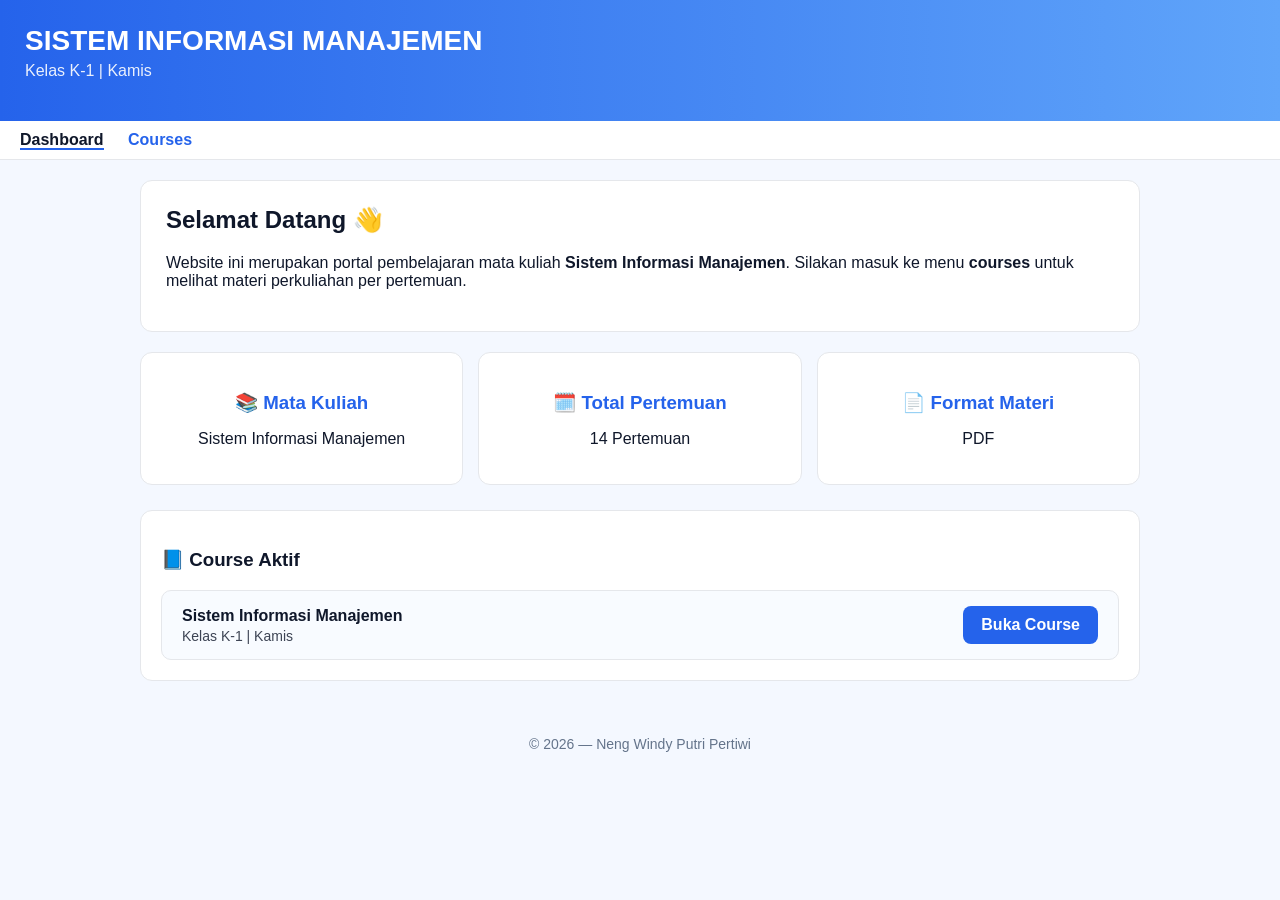
<file: index.html>
<!DOCTYPE html>
<html lang="id">
<head>
  <meta charset="UTF-8">
  <title>Dashboard - Sistem Informasi Manajemen</title>
  <meta name="viewport" content="width=device-width, initial-scale=1.0">
  <link rel="stylesheet" href="style.css">
</head>
<body>

<!-- Header -->
<header class="lms-header">
  <div class="lms-title">
    <h1>SISTEM INFORMASI MANAJEMEN</h1>
    <p>Kelas K-1 | Kamis</p>
  </div>
</header>

<!-- Navigation -->
<nav class="lms-nav">
  <a class="active" href="index.html">Dashboard</a>
  <a href="materi.html">Courses</a>
</nav>

<!-- Main Container -->
<main class="lms-container">

  <!-- Welcome Card -->
  <div class="dashboard-welcome">
    <h2>Selamat Datang 👋</h2>
    <p>
      Website ini merupakan portal pembelajaran mata kuliah
      <b>Sistem Informasi Manajemen</b>.  
      Silakan masuk ke menu <b>courses</b> untuk melihat materi perkuliahan per pertemuan.
    </p>
  </div>

  <!-- Info Cards -->
  <div class="dashboard-grid">

    <div class="dashboard-card">
      <h3>📚 Mata Kuliah</h3>
      <p>Sistem Informasi Manajemen</p>
    </div>

    <div class="dashboard-card">
      <h3>🗓️ Total Pertemuan</h3>
      <p>14 Pertemuan</p>
    </div>

    <div class="dashboard-card">
      <h3>📄 Format Materi</h3>
      <p>PDF</p>
    </div>

  </div>

  <!-- Course Card -->
  <div class="dashboard-course">

    <h3>📘 Course Aktif</h3>

    <div class="course-item">
      <div>
        <h4>Sistem Informasi Manajemen</h4>
        <p>Kelas K-1 | Kamis</p>
      </div>
      <a href="materi.html" class="course-button">Buka Course</a>
    </div>

  </div>

  </div> <!-- penutup dashboard-course -->

  <!-- Footer Note -->
  <div class="dashboard-footer-note">
    © 2026 — Neng Windy Putri Pertiwi
  </div>

</main>


</body>
</html>
</file>
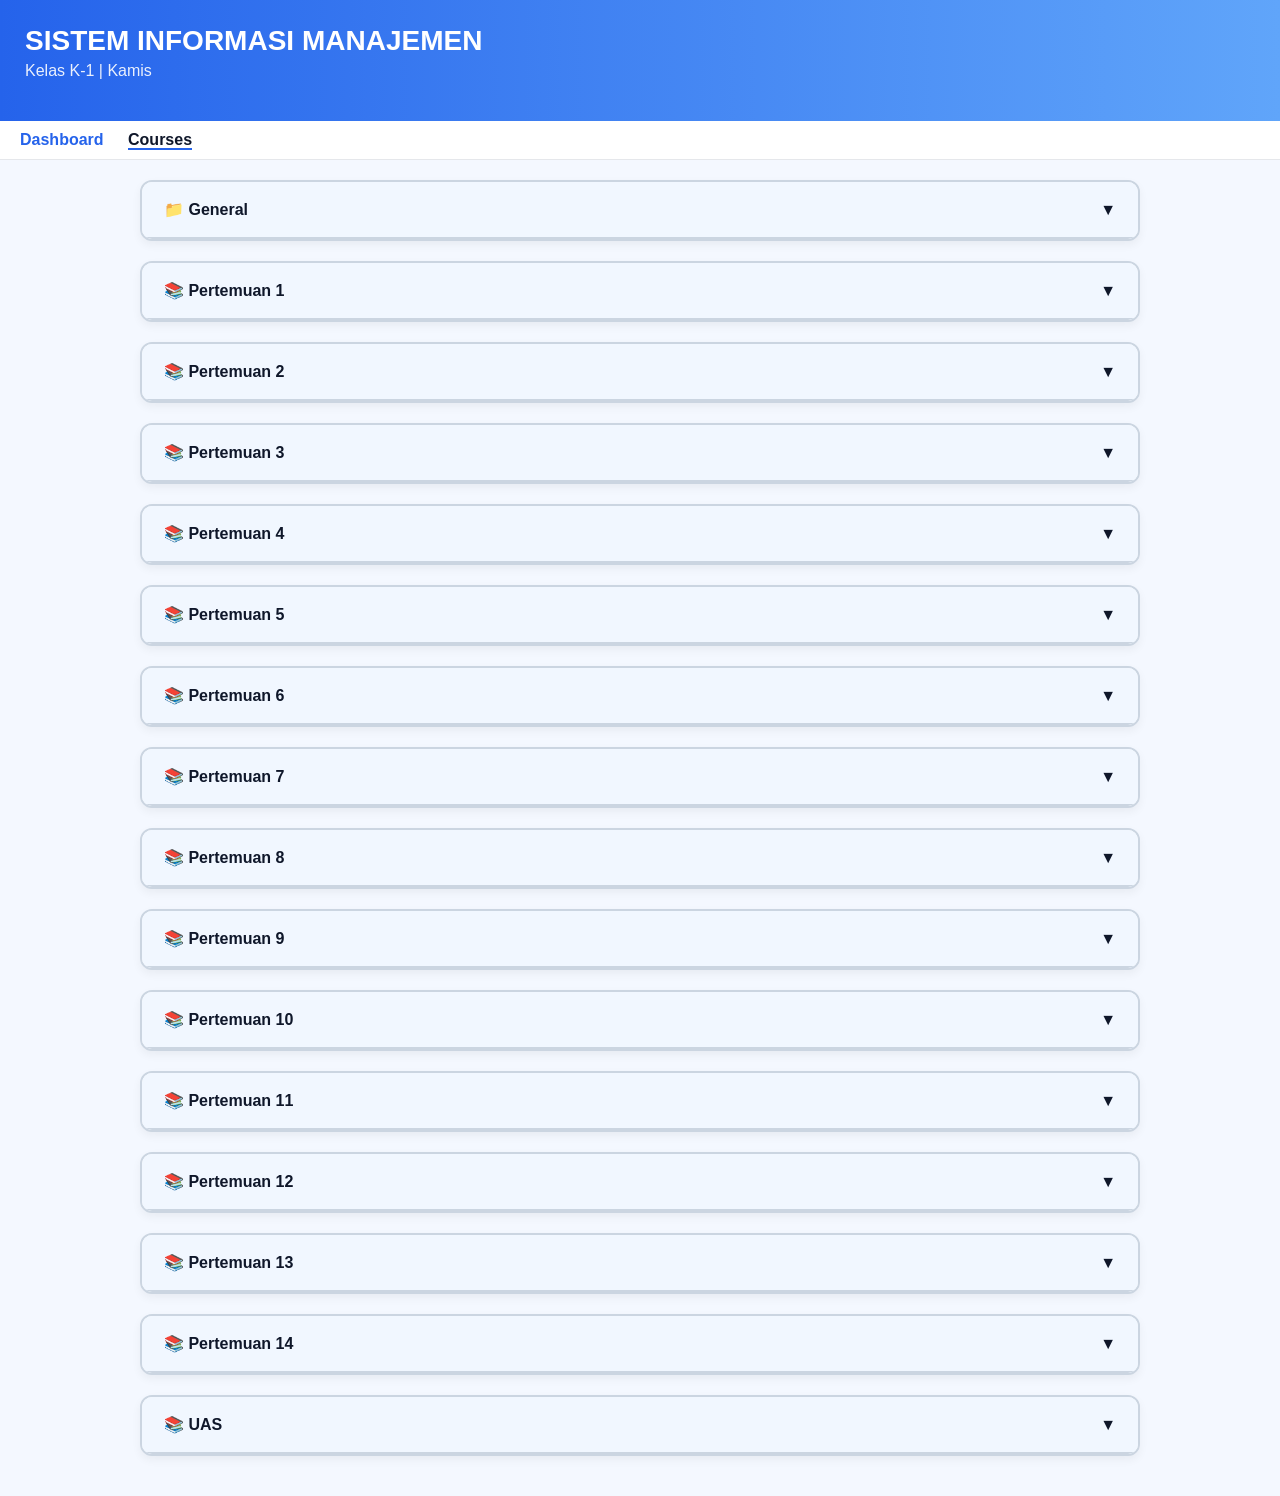
<file: materi.html>
<!DOCTYPE html>
<html lang="id">
<head>
  <meta charset="UTF-8">
  <title>Course - Sistem Informasi Manajemen</title>
  <meta name="viewport" content="width=device-width, initial-scale=1.0">
  <link rel="stylesheet" href="style.css">
</head>
<body class="lms-body">

<header class="lms-header">
  <div class="lms-title">
    <h1>SISTEM INFORMASI MANAJEMEN</h1>
    <p>Kelas K-1 | Kamis</p>
  </div>
</header>

<nav class="lms-nav">
  <a href="index.html">Dashboard</a>
  <a class="active" href="materi.html">Courses</a>
</nav>

<main class="lms-container">

  <!-- General -->
  <div class="lms-section">
    <button class="lms-section-header">
      📁 General
      <span>▼</span>
    </button>
    <div class="lms-section-content">
        <a class="lms-item" href="pdf\rps_mata_kuliah.pdf" target="_blank">
            📄 RPS Mata Kuliah
        </a>
        <a class="lms-item" href="pdf\kontrak_perkuliahan.pdf" target="_blank">
            📄 Kontrak Perkuliahan
        </a>
    </div>
  </div>

  <!-- Pertemuan 1 -->
  <div class="lms-section">
    <button class="lms-section-header">
      📚 Pertemuan 1
      <span>▼</span>
    </button>
    <div class="lms-section-content">
        <a class="lms-item" href="pdf/pertemuan1_konsep_dasar_sim.pdf" target="_blank">
            📄 Konsep Dasar SIM
        </a>
        <a class="lms-item" href="pdf/pertemuan1_tugas1.pdf" target="_blank">
            📝 Tugas 1
        </a>
</div>

    </div>
  </div>

  <!-- Pertemuan 2 -->
  <div class="lms-section">
    <button class="lms-section-header">
      📚 Pertemuan 2
      <span>▼</span>
    </button>
    <div class="lms-section-content">
        <a class="lms-item" href="pdf\pertemuan2_gambaran_umum_sistem_informasi_manajemen.pdf" target="_blank">
            📄 Gambaran Umum SIM
        </a>
        <a class="lms-item" href="pdf/pertemuan1_tugas2.pdf" target="_blank">
            📝 Tugas 2
        </a>
    </div>
  </div>

  <!-- Pertemuan 3 -->
  <div class="lms-section">
    <button class="lms-section-header">
      📚 Pertemuan 3
      <span>▼</span>
    </button>
    <div class="lms-section-content">
        <a class="lms-item" href="pdf/pertemuan3_komponen_sistem_informasi_manajemen.pdf" target="_blank">
            📄 Komponen Sistem Informasi Manajemen
        </a>
        <a class="lms-item" href="pdf/pertemuan1_tugas2.pdf" target="_blank">
            📝 Tugas 3
        </a>
    </div>
  </div>

  <!-- Pertemuan 4 -->
  <div class="lms-section">
    <button class="lms-section-header">
      📚 Pertemuan 4
      <span>▼</span>
    </button>
    <div class="lms-section-content">
        <a class="lms-item" href="pdf/pertemuan4_sistem_manajemen_database.pdf" target="_blank">
            📄 Sistem Manajemen Database
        </a>
        <a class="lms-item" href="pdf/pertemuan1_tugas2.pdf" target="_blank">
            📝 Tugas 4
        </a>
    </div>
  </div>

  <!-- Pertemuan 5 -->
  <div class="lms-section">
    <button class="lms-section-header">
      📚 Pertemuan 5
      <span>▼</span>
    </button>
    <div class="lms-section-content">
        <a class="lms-item" href="pdf/pertemuan5_sistem_informasi_organisasi_dan_strategi.pdf" target="_blank">
            📄 Sistem Informasi, Organisasi, dan Strategi
        </a>
        <a class="lms-item" href="pdf/pertemuan1_tugas2.pdf" target="_blank">
            📝 Tugas 5
        </a>
    </div>
  </div>

  <!-- Pertemuan 6 -->
  <div class="lms-section">
    <button class="lms-section-header">
      📚 Pertemuan 6
      <span>▼</span>
    </button>
    <div class="lms-section-content">
        <a class="lms-item" href="pdf/pertemuan6_dimensi_sistem_informasi_dan_aset_komplementer_sistem.pdf" target="_blank">
            📄 Dimensi Sistem Informasi dan Aset Komplementer
        </a>
        <a class="lms-item" href="pdf/pertemuan1_tugas2.pdf" target="_blank">
            📝 Tugas 6
        </a>
    </div>
  </div>

  <!-- Pertemuan 7 -->
  <div class="lms-section">
    <button class="lms-section-header">
      📚 Pertemuan 7
      <span>▼</span>
    </button>
    <div class="lms-section-content">
        <a class="lms-item" href="pdf/pertemuan7_analisis_pengembangan_sistem_informasi_manajemen.pdf" target="_blank">
            📄 Analisis Pengembangan SIM
        </a>
        <a class="lms-item" href="pdf/pertemuan1_tugas2.pdf" target="_blank">
            📝 Tugas 7
        </a>
    </div>
  </div>

  <!-- Pertemuan 8 -->
  <div class="lms-section">
    <button class="lms-section-header">
      📚 Pertemuan 8
      <span>▼</span>
    </button>
    <div class="lms-section-content">
        <a class="lms-item" href="pdf/pertemuan8_sistem_informasi_menjadi_tantangan_manajemen.pdf" target="_blank">
            📄 Sistem Informasi Menjadi Tantangan Manajemen
        </a>
        <a class="lms-item" href="pdf/pertemuan1_tugas2.pdf" target="_blank">
            📝 Tugas 8
        </a>
    </div>
  </div>

  <!-- Pertemuan 9 -->
  <div class="lms-section">
    <button class="lms-section-header">
      📚 Pertemuan 9
      <span>▼</span>
    </button>
    <div class="lms-section-content">
        <a class="lms-item" href="pdf/pertemuan9_customer_relationship_management_crm.pdf" target="_blank">
            📄 Customer Relationship Management (CRM)
        </a>
        <a class="lms-item" href="pdf/pertemuan1_tugas2.pdf" target="_blank">
            📝 Tugas 9
        </a>
    </div>
  </div>

  <!-- Pertemuan 10 -->
  <div class="lms-section">
    <button class="lms-section-header">
      📚 Pertemuan 10
      <span>▼</span>
    </button>
    <div class="lms-section-content">
        <a class="lms-item" href="pdf/pertemuan10_supply_chain_management_scm.pdf" target="_blank">
            📄 Supply Chain Management (SCM)
        </a>
        <a class="lms-item" href="pdf/pertemuan1_tugas2.pdf" target="_blank">
            📝 Tugas 10
        </a>
    </div>
  </div>

  <!-- Pertemuan 11 -->
  <div class="lms-section">
    <button class="lms-section-header">
      📚 Pertemuan 11
      <span>▼</span>
    </button>
    <div class="lms-section-content">
        <a class="lms-item" href="pdf/pertemuan11_aplikasi_e_commerce.pdf" target="_blank">
            📄 Aplikasi E-Commerce
        </a>
        <a class="lms-item" href="pdf/pertemuan1_tugas2.pdf" target="_blank">
            📝 Tugas 11
        </a>
    </div>
  </div>

  <!-- Pertemuan 12 -->
  <div class="lms-section">
    <button class="lms-section-header">
      📚 Pertemuan 12
      <span>▼</span>
    </button>
    <div class="lms-section-content">
        <a class="lms-item" href="pdf/pertemuan12_sistem_informasi_manufaktur.pdf" target="_blank">
            📄 Sistem Informasi Manufaktur
        </a>
        <a class="lms-item" href="pdf/pertemuan1_tugas2.pdf" target="_blank">
            📝 Tugas 12
        </a>
    </div>
  </div>

  <!-- Pertemuan 13 -->
  <div class="lms-section">
    <button class="lms-section-header">
      📚 Pertemuan 13
      <span>▼</span>
    </button>
    <div class="lms-section-content">
        <a class="lms-item" href="pdf/pertemuan13_sistem_informasi_eksekutif_sie.pdf" target="_blank">
            📄 Sistem Informasi Eksekutif (SIE)
        </a>
        <a class="lms-item" href="pdf/pertemuan1_tugas2.pdf" target="_blank">
            📝 Tugas 13
        </a>
    </div>
  </div>

  <!-- Pertemuan 14 -->
  <div class="lms-section">
    <button class="lms-section-header">
      📚 Pertemuan 14
      <span>▼</span>
    </button>
    <div class="lms-section-content">
        <a class="lms-item" href="pdf/pertemuan14_sistem_pendukung_keputusan_spk.pdf" target="_blank">
            📄 Sistem Pendukung Keputusan (SPK)
        </a>
        <a class="lms-item" href="pdf/pertemuan1_tugas2.pdf" target="_blank">
            📝 Tugas 14
        </a>
    </div>
  </div>


  <!-- UAS -->
  <div class="lms-section">
    <button class="lms-section-header">
      📚 UAS
      <span>▼</span>
    </button>
    <div class="lms-section-content">
      <div class="lms-item">📝 Ujian Akhir Semester</div>
    </div>
  </div>

</main>

<script src="script.js"></script>
</body>
</html>
</file>
<file: style.css>
body {
  margin: 0;
  font-family: "Segoe UI", Arial, sans-serif;
  background: #f4f8ff;
  color: #0f172a;
}

.lms-header {
  background: linear-gradient(90deg, #2563eb, #60a5fa);
  color: white;
  padding: 25px;
}

.lms-title h1 {
  margin: 0;
  font-size: 28px;
}

.lms-title p {
  margin-top: 5px;
  opacity: 0.9;
}

.lms-nav {
  background: white;
  border-bottom: 1px solid #e5e7eb;
  padding: 10px 20px;
}

.lms-nav a {
  text-decoration: none;
  color: #2563eb;
  margin-right: 20px;
  font-weight: 600;
}

.lms-nav a.active {
  color: #0f172a;
  border-bottom: 2px solid #2563eb;
}

.lms-container {
  max-width: 1000px;
  margin: auto;
  padding: 20px;
}

.lms-section {
  background: white;
  border-radius: 12px;
  margin-bottom: 20px;
  overflow: hidden;
  border: 2px solid #cbd5e1;
  box-shadow: 0 4px 10px rgba(0,0,0,0.05);
}

.lms-section-header {
  width: 100%;
  background: #f1f7ff;
  border: none;
  color: #0f172a;
  padding: 18px 22px;
  text-align: left;
  font-size: 16px;
  font-weight: 700;
  cursor: pointer;
  display: flex;
  justify-content: space-between;
  align-items: center;
  border-bottom: 2px solid #cbd5e1; 
}


.lms-item:hover {
  background: #eef5ff;
  border-color: #2563eb;
}


.lms-section-content {
  display: none;
  padding: 10px 20px 20px;
}

.lms-item {
  display: block;
  padding: 14px 16px;
  border-radius: 10px;
  background: #f8fbff;
  margin-bottom: 12px;
  border: 2px solid #cbd5e1;   /* BORDER ITEM LEBIH TEGAS */
  text-decoration: none;
  color: #0f172a;
  transition: 0.2s;
}

.lms-item:hover {
  background: #eef5ff;
  border-color: #93c5fd;
  color: #1d4ed8;
}

.lms-disabled {
  opacity: 0.6;
  cursor: not-allowed;
}

@media (max-width: 600px) {
  .lms-title h1 {
    font-size: 20px;
  }
}

.dashboard-welcome {
  background: white;
  padding: 25px;
  border-radius: 12px;
  margin-bottom: 20px;
  border: 1px solid #e5e7eb;
}

.dashboard-welcome h2 {
  margin-top: 0;
}

.dashboard-grid {
  display: grid;
  grid-template-columns: repeat(auto-fit, minmax(220px, 1fr));
  gap: 15px;
  margin-bottom: 25px;
}

.dashboard-card {
  background: white;
  padding: 20px;
  border-radius: 12px;
  border: 1px solid #e5e7eb;
  text-align: center;
}

.dashboard-card h3 {
  margin-bottom: 10px;
  color: #2563eb;
}

.dashboard-course {
  background: white;
  padding: 20px;
  border-radius: 12px;
  border: 1px solid #e5e7eb;
}

.course-item {
  display: flex;
  justify-content: space-between;
  align-items: center;
  background: #f8fbff;
  padding: 15px 20px;
  border-radius: 10px;
  border: 1px solid #e5e7eb;
}

.course-item h4 {
  margin: 0;
}

.course-item p {
  margin: 3px 0 0;
  font-size: 14px;
  opacity: 0.8;
}

.course-button {
  background: #2563eb;
  color: white;
  padding: 10px 18px;
  border-radius: 8px;
  text-decoration: none;
  font-weight: 600;
}

.course-button:hover {
  background: #1d4ed8;
}

.dashboard-footer-note {
  margin-top: 40px;
  text-align: center;
  font-size: 14px;
  color: #64748b;
  padding: 15px 0;
}
</file>
